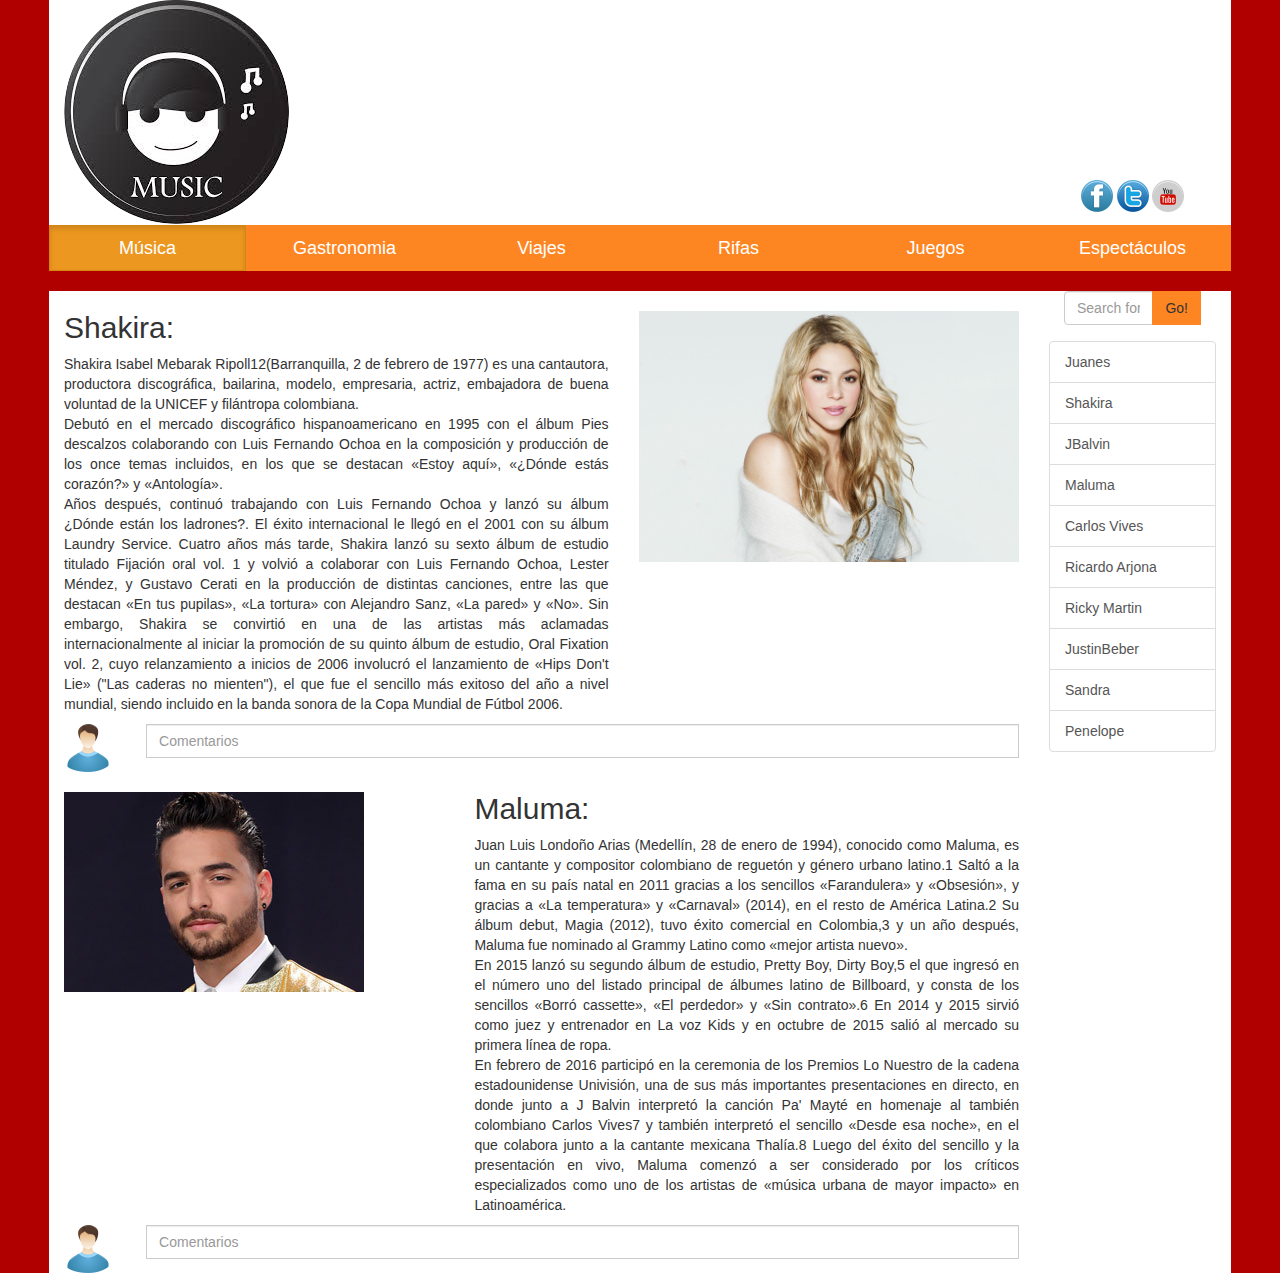
<file: blogmusica/index.html>
<!DOCTYPE html>
<html>
<head>
	<meta charset="utf-8">
	<meta http-equiv="X-UA-Compatible" content="IE=edge">
  <meta name="viewport" content="width=device-width, initial-scale=1, maximum-scale=1, user-scalable=no">
	<title>Blog Musical</title>
	<link rel="stylesheet" href="css/bootstrap.min.css" media="screen">
	<link rel="stylesheet" href="css/estilos.css" media="screen">
</head>
<body class='cinema-body'>
  <div class="row container-fluid">
    <div class="cabeza">
      <div class="row text-center">
        <div class='col-xs-12 col-sm-12 col-md-10'>
          <img class='img-responsive logo ' src='imagenes/logomusica.png'/>
        </div>
        <div class='redes-sociales col-xs-12 col-sm-12 col-md-2'>
          <a href="https://www.facebook.com/"><img class='img-rounded img-social' src='imagenes/Facebook32.png'/></a>
          <a href="https://twitter.com/"><img class='img-rounded img-social' src='imagenes/Twitter32.png'/></a>
          <a href="https://www.youtube.com/"><img class='img-rounded img-social' src='imagenes/Youtube32.png'/></a>
        </div>
      </div>
      <div class="row menu">
        <a href="index.html" type="button" class="btn btn-warning active btn-lg col-xs-12 col-sm-2 col-md-2">Música</a>      
        <a href="../bloggastronomia/gastronomia.html" type="button" class="btn btn-warning btn-lg col-xs-12 col-sm-2 col-md-2">Gastronomia</a>
        <a href="../blogturismo/index.html" type="button" class="btn btn-warning btn-lg col-xs-12 col-sm-2 col-md-2">Viajes</a>   
        <a href="#" type="button" class="btn btn-warning btn-lg col-xs-12 col-sm-2 col-md-2">Rifas</a>
        <a href="#" type="button" class="btn btn-warning btn-lg col-xs-12 col-sm-2 col-md-2">Juegos</a>
        <a href="#" type="button" class="btn btn-warning btn-lg col-xs-12 col-sm-2 col-md-2">Espectáculos</a>
      </div>      
    </div>
  </div>
  <div class="row cuerpo">
    <div class=" container-fluid">        
      <div class="row">
        <div class='col-md-10 izquierda'>
          <div class="row">
              <div class='col-md-7'>
                <h2>Shakira:</h2>
                <p>Shakira Isabel Mebarak Ripoll1​2​(Barranquilla, 2 de febrero de 1977) es una cantautora, productora discográfica, bailarina, modelo, empresaria, actriz, embajadora de buena voluntad de la UNICEF y filántropa colombiana.<br>

                Debutó en el mercado discográfico hispanoamericano en 1995 con el álbum Pies descalzos colaborando con Luis Fernando Ochoa en la composición y producción de los once temas incluidos, en los que se destacan «Estoy aquí», «¿Dónde estás corazón?» y «Antología».<br>

                Años después, continuó trabajando con Luis Fernando Ochoa y lanzó su álbum ¿Dónde están los ladrones?. El éxito internacional le llegó en el 2001 con su álbum Laundry Service. Cuatro años más tarde, Shakira lanzó su sexto álbum de estudio titulado Fijación oral vol. 1 y volvió a colaborar con Luis Fernando Ochoa, Lester Méndez, y Gustavo Cerati en la producción de distintas canciones, entre las que destacan «En tus pupilas», «La tortura» con Alejandro Sanz, «La pared» y «No». Sin embargo, Shakira se convirtió en una de las artistas más aclamadas internacionalmente al iniciar la promoción de su quinto álbum de estudio, Oral Fixation vol. 2, cuyo relanzamiento a inicios de 2006 involucró el lanzamiento de «Hips Don't Lie» ("Las caderas no mienten"), el que fue el sencillo más exitoso del año a nivel mundial, siendo incluido en la banda sonora de la Copa Mundial de Fútbol 2006.<br>
                </p>
              </div>
              <div class='col-sm-12 col-md-5 artista'>
                <img class='img-responsive' src='imagenes/shakira.jpg' />
              </div>
            
            <div class="input-group col-xs-12 col-md-12">
              <div class="col-md-1 col-sm-1 col-xs-1">
                <img class="comen" src="imagenes/Man.png" />
              </div>
              <div class=" col-md-11 col-sm-11 col-xs-11">
                <input type="text" class="form-control" placeholder="Comentarios" aria-describedby="sizing-addon1">
              </div>
            </div>
          </div>
          <div class="row">
              <div class='col-sm-12 col-md-5 artista'>
                <img class='img-responsive' src='imagenes/maluma.jpg' />
              </div>
              <div class='col-md-7'>
                <h2>Maluma:</h2>
                <p>Juan Luis Londoño Arias (Medellín, 28 de enero de 1994), conocido como Maluma, es un cantante y compositor colombiano de reguetón y género urbano latino.1​ Saltó a la fama en su país natal en 2011 gracias a los sencillos «Farandulera» y «Obsesión», y gracias a «La temperatura» y «Carnaval» (2014), en el resto de América Latina.2​ Su álbum debut, Magia (2012), tuvo éxito comercial en Colombia,3​ y un año después, Maluma fue nominado al Grammy Latino como «mejor artista nuevo».<br>

                En 2015 lanzó su segundo álbum de estudio, Pretty Boy, Dirty Boy,5​ el que ingresó en el número uno del listado principal de álbumes latino de Billboard, y consta de los sencillos «Borró cassette», «El perdedor» y «Sin contrato».6​ En 2014 y 2015 sirvió como juez y entrenador en La voz Kids y en octubre de 2015 salió al mercado su primera línea de ropa.<br>

                En febrero de 2016 participó en la ceremonia de los Premios Lo Nuestro de la cadena estadounidense Univisión, una de sus más importantes presentaciones en directo, en donde junto a J Balvin interpretó la canción Pa' Mayté en homenaje al también colombiano Carlos Vives7​ y también interpretó el sencillo «Desde esa noche», en el que colabora junto a la cantante mexicana Thalía.8​ Luego del éxito del sencillo y la presentación en vivo, Maluma comenzó a ser considerado por los críticos especializados como uno de los artistas de «música urbana de mayor impacto» en Latinoamérica.<br>
                </p>
              </div>              
            <div class="input-group col-xs-12 col-md-12">
              <div class="col-md-1 col-sm-1 col-xs-1">
                <img class="comen" src="imagenes/Man.png" />
              </div>
              <div class=" col-md-11 col-sm-11 col-xs-11">
                <input type="text" class="form-control" placeholder="Comentarios" aria-describedby="sizing-addon1">
              </div>
            </div>
          </div>         
        </div>          
        <div class='col-md-2 derecha hidden-xs'>
          <div class="col-lg-12 buscar">
              <div class="input-group">
                <input type="text" class="form-control" placeholder="Search for...">
                <span class="input-group-btn">
                  <button class="btn btn-default" type="button">Go!</button>
                </span>
              </div>
            </div>
            <div class="list-group busqueda">
              <button type="button" class="list-group-item">Juanes</button>
              <button type="button" class="list-group-item">Shakira</button>
              <button type="button" class="list-group-item">JBalvin</button>
              <button type="button" class="list-group-item">Maluma</button>
              <button type="button" class="list-group-item">Carlos Vives</button>
              <button type="button" class="list-group-item">Ricardo Arjona</button>
              <button type="button" class="list-group-item">Ricky Martin</button>
              <button type="button" class="list-group-item">JustinBeber</button>
              <button type="button" class="list-group-item">Sandra</button>
              <button type="button" class="list-group-item">Penelope</button>
            </div>
          </div>
        </div>
      </div>
    </div>
  </div>    
</body>
</html>
</file>
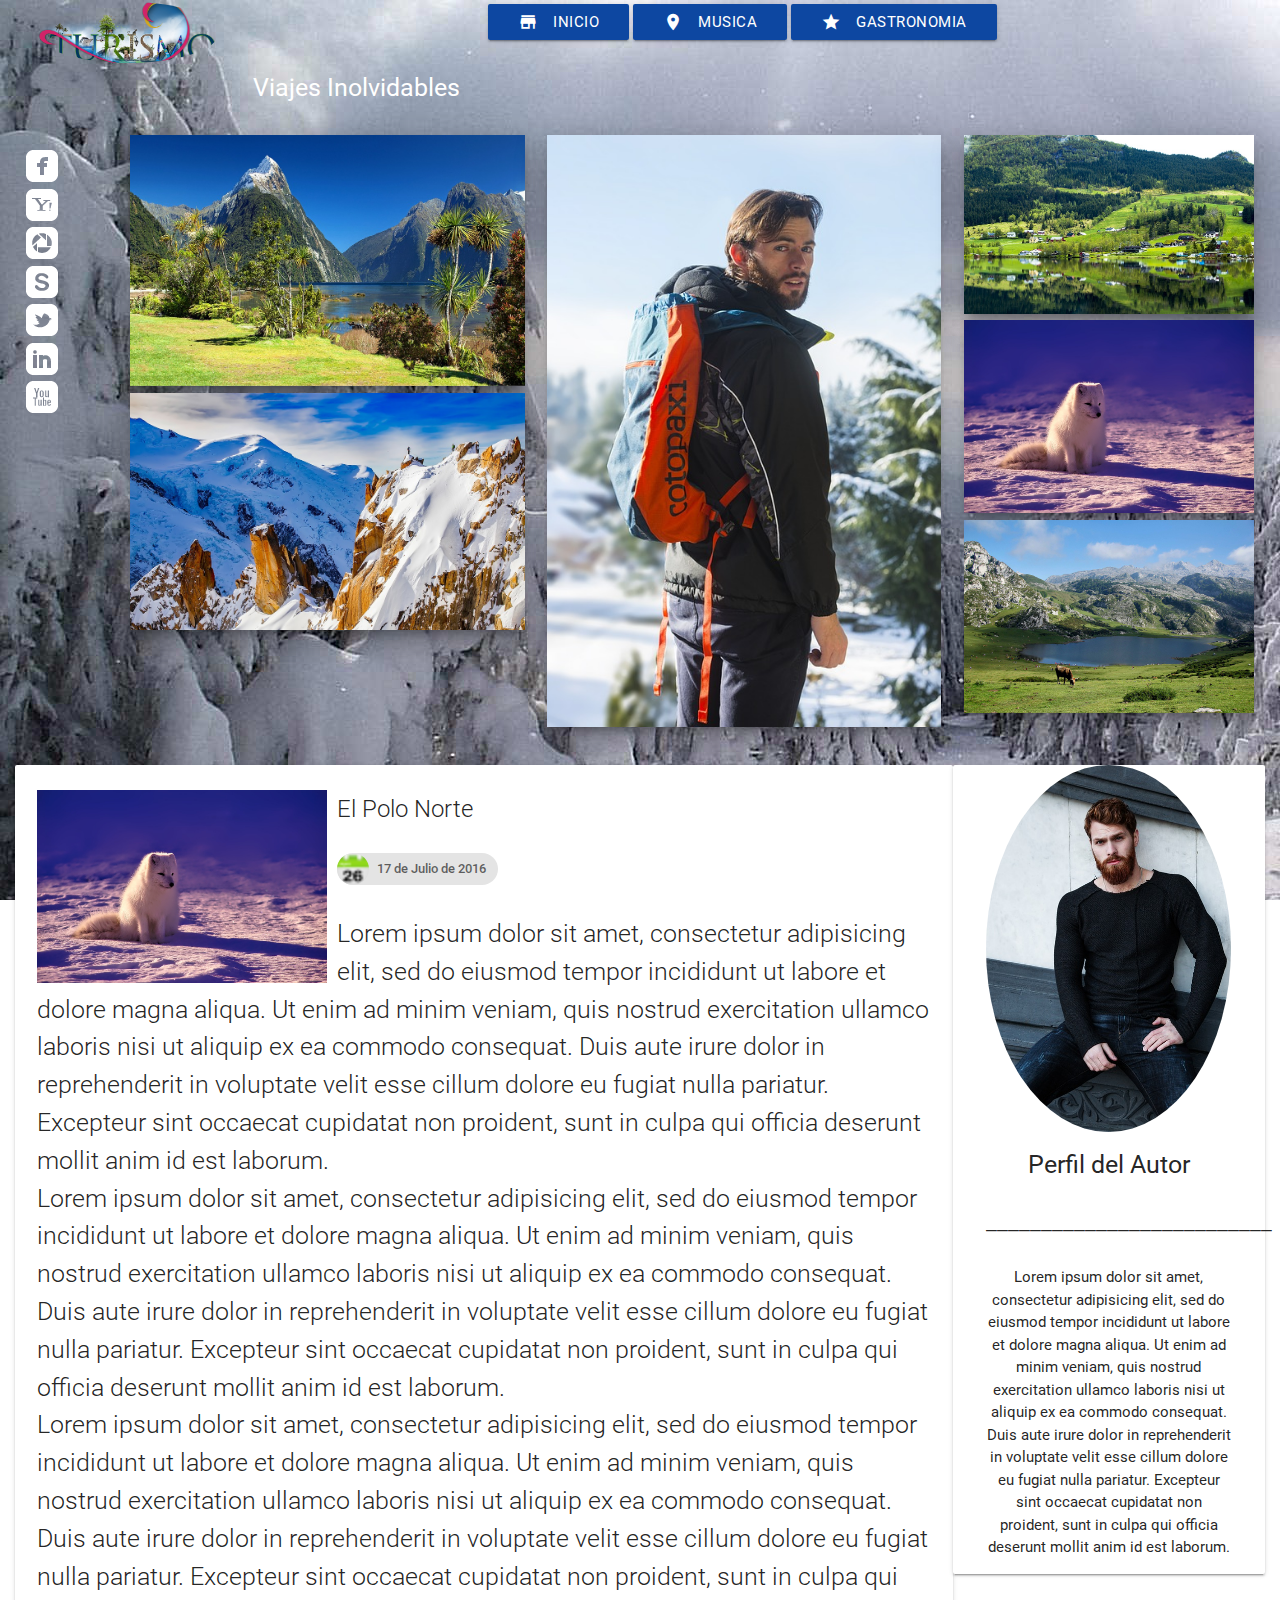
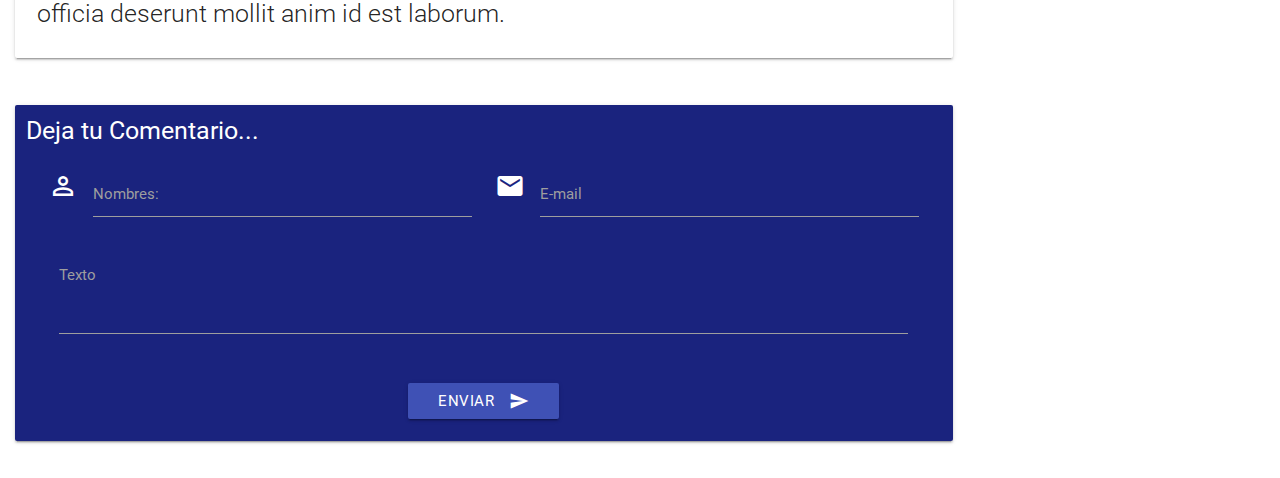
<file: blogturismo/index.html>
<!DOCTYPE html>
<html>
<head>
  <meta charset="utf-8">
  <meta name="viewport" content="width=device-width, initial-scale=1, maximum-scale=1.0"/>  
  <link rel="stylesheet" href="https://fonts.googleapis.com/icon?family=Material+Icons"><!-- Importa las hojas de estilos de materialize css -->
  <link rel="stylesheet" type="text/css" href="css/materialize.css" media="screen, proyection">
  <link rel="stylesheet" type="text/css" href="css/estilos_personalizados.css">
  <title>Formularios</title>
  <script>
    $(document).ready(function() {
    $('select').material_select();
  });
  </script>
</head>
<body>

<div class="row">
    <div class="col l12">
      <div class="col l2">
        <img class="circle responsive-img" src="imagenes/logoturismo.png" alt="">
      </div>
      <div class="col l10">
        <div class="row">
          <div class="col l12 hide-on-small-only" id="menu">         
            <div class="col s12 center-align" id="menu">
              <a href="#" class="btn btn-small blue darken-4 waves-effect"><i class="material-icons left">store</i> INICIO</a>
              <a href="../blogmusica/index.html" class="btn btn-small blue darken-4 waves-effect"><i class="material-icons left">location_on</i>Musica</a>
              <a href="../bloggastronomia/gastronomia.html" class="btn btn-small blue darken-4 waves-effect"><i class="material-icons left">grade</i>Gastronomia</a>
            </div>            
          </div>          
        </div>
        <div class="col l12">
            <h5 class="white-text">Viajes Inolvidables</h5>
        </div>
      </div>      
    </div>
  </div>
    
  <div class="row">
    <div class="col l1">
      <ul class="hide-on-med-and-down">
            <li class="active"><a href="#"><img src="imagenes/white_facebook.png" alt=""></a></li>
            <li><a href="#"><img src="imagenes/white_yahoo.png" alt=""></a></li>
            <li><a href="#"><img src="imagenes/white_picasa.png" alt=""></a></li>
            <li class="active"><a href=""><img src="imagenes/white_skype.png" alt=""></a></li>
            <li><a href="#"><img src="imagenes/white_twitter_bird.png" alt=""></a></li>
            <li><a href="#"><img src="imagenes/white_linkedin.png" alt=""></a></li>
            <li><a href="#"><img src="imagenes/white_youtube.png" alt=""></a></li>
         </ul>
    </div>
    <div class="col l4">
      <a href=""><img class="responsive-img z-depth-5" src="imagenes/vistaalpes.jpg" alt=""></a>
      <a href=""><img class="responsive-img z-depth-5" src="imagenes/montañas.jpg" alt=""></a>
    </div>
    <div class="col l4"><a href=""><img class="responsive-img z-depth-5" src="imagenes/viajero.jpg" alt=""></a></div>
    <div class="col l3">
      <a href=""><img class="responsive-img z-depth-5" src="imagenes/campoabierto.jpg" alt=""></a>
      <a href=""><img class="responsive-img z-depth-5" src="imagenes/polo.jpg" alt=""></a>
      <a href=""><img class="responsive-img z-depth-5" src="imagenes/campo.jpg" alt=""></a>
    </div>
  </div>

  <div class="row">
    <div class="card col s12 m9 l9">
      <div class="col l12"> 
        <p class="flow-text justify-align"><img src="imagenes/polo.jpg" align="left" class="responsive-img imgdescripcion" id="ll">
        <span class="card-title">El Polo Norte</span>     
          <div class="chip">
            <img src="imagenes/calenda16.png">
            17 de Julio de 2016
          </div><br>
          </p>
          <p class="flow-text">  
        Lorem ipsum dolor sit amet, consectetur adipisicing elit, sed do eiusmod tempor incididunt ut labore et dolore magna aliqua. Ut enim ad minim veniam, quis nostrud exercitation ullamco laboris nisi ut aliquip ex ea commodo consequat. Duis aute irure dolor in reprehenderit in voluptate velit esse cillum dolore eu fugiat nulla pariatur. Excepteur sint occaecat cupidatat non proident, sunt in culpa qui officia deserunt mollit anim id est laborum.</br>

        Lorem ipsum dolor sit amet, consectetur adipisicing elit, sed do eiusmod tempor incididunt ut labore et dolore magna aliqua. Ut enim ad minim veniam, quis nostrud exercitation ullamco laboris nisi ut aliquip ex ea commodo consequat. Duis aute irure dolor in reprehenderit in voluptate velit esse cillum dolore eu fugiat nulla pariatur. Excepteur sint occaecat cupidatat non proident, sunt in culpa qui officia deserunt mollit anim id est laborum.</br>
        
        Lorem ipsum dolor sit amet, consectetur adipisicing elit, sed do eiusmod tempor incididunt ut labore et dolore magna aliqua. Ut enim ad minim veniam, quis nostrud exercitation ullamco laboris nisi ut aliquip ex ea commodo consequat. Duis aute irure dolor in reprehenderit in voluptate velit esse cillum dolore eu fugiat nulla pariatur. Excepteur sint occaecat cupidatat non proident, sunt in culpa qui officia deserunt mollit anim id est laborum.</p>
      </div>
    </div>
    <div class="card col s12 m3 l3">
      <div class="col l12">
           <div class="col s12 m12 l12 center-align">
             <img src="imagenes/modelo.jpg" class="circle responsive-img">
           </div>
           <div class="col l12 center-align">
             <h5>Perfil del Autor</h5>
             <p class="flow-text">__________________________</p>
             <p>Lorem ipsum dolor sit amet, consectetur adipisicing elit, sed do eiusmod tempor incididunt ut labore et dolore magna aliqua. Ut enim ad minim veniam, quis nostrud exercitation ullamco laboris nisi ut aliquip ex ea commodo consequat. Duis aute irure dolor in reprehenderit in voluptate velit esse cillum dolore eu fugiat nulla pariatur. Excepteur sint occaecat cupidatat non proident, sunt in culpa qui officia deserunt mollit anim id est laborum.</p>
           </div>
      </div>
    </div>
  </div>



    <div class="row">
      <form>
       <div class="col s12 m9 l9 card-panel card-panel indigo darken-4">
       <h5 class="white-text text-accent-1">Deja tu Comentario...</h5>
         <div class="row white-text text-accent-1">
           <div class="input-field col s6">
             <i class="material-icons prefix">perm_identity</i>
             <input id="nombre" type="text" class="validate">
             <label for="nombre">Nombres:</label>
           </div>           
           <div class="input-field col s6">
             <i class="material-icons prefix">email</i>
             <input type="email" id="email" class="validate">
             <label for="email" data-success="Correcto" data-error="Debes completar este campo">E-mail</label>     
           </div>           
           
         <div class="row">
           <div class="input-field col s12">
             <textarea id="texto" class="materialize-textarea" name=""></textarea>
             <label for="texto">Texto</label>
           </div>         
         </div>
         <div class="boton-envio col s12 m12 l12 center-align">
               <button class="btn waves-effect waves-light indigo" type="submit" name="action">Enviar
                  <i class="material-icons right">send</i>
              </button>
             </div>
        </div>
       </div>
      </form>
    </div>
  </div>
<script type="text/javascript" src="https://code.jquery.com/jquery-2.1.1.min.js"></script>
<script src="js/materialize.min.js" type="text/javascript"></script>
<script>
$(document).ready(function() {
$('select').material_select();
});
</script>

</body>
</html>
</file>
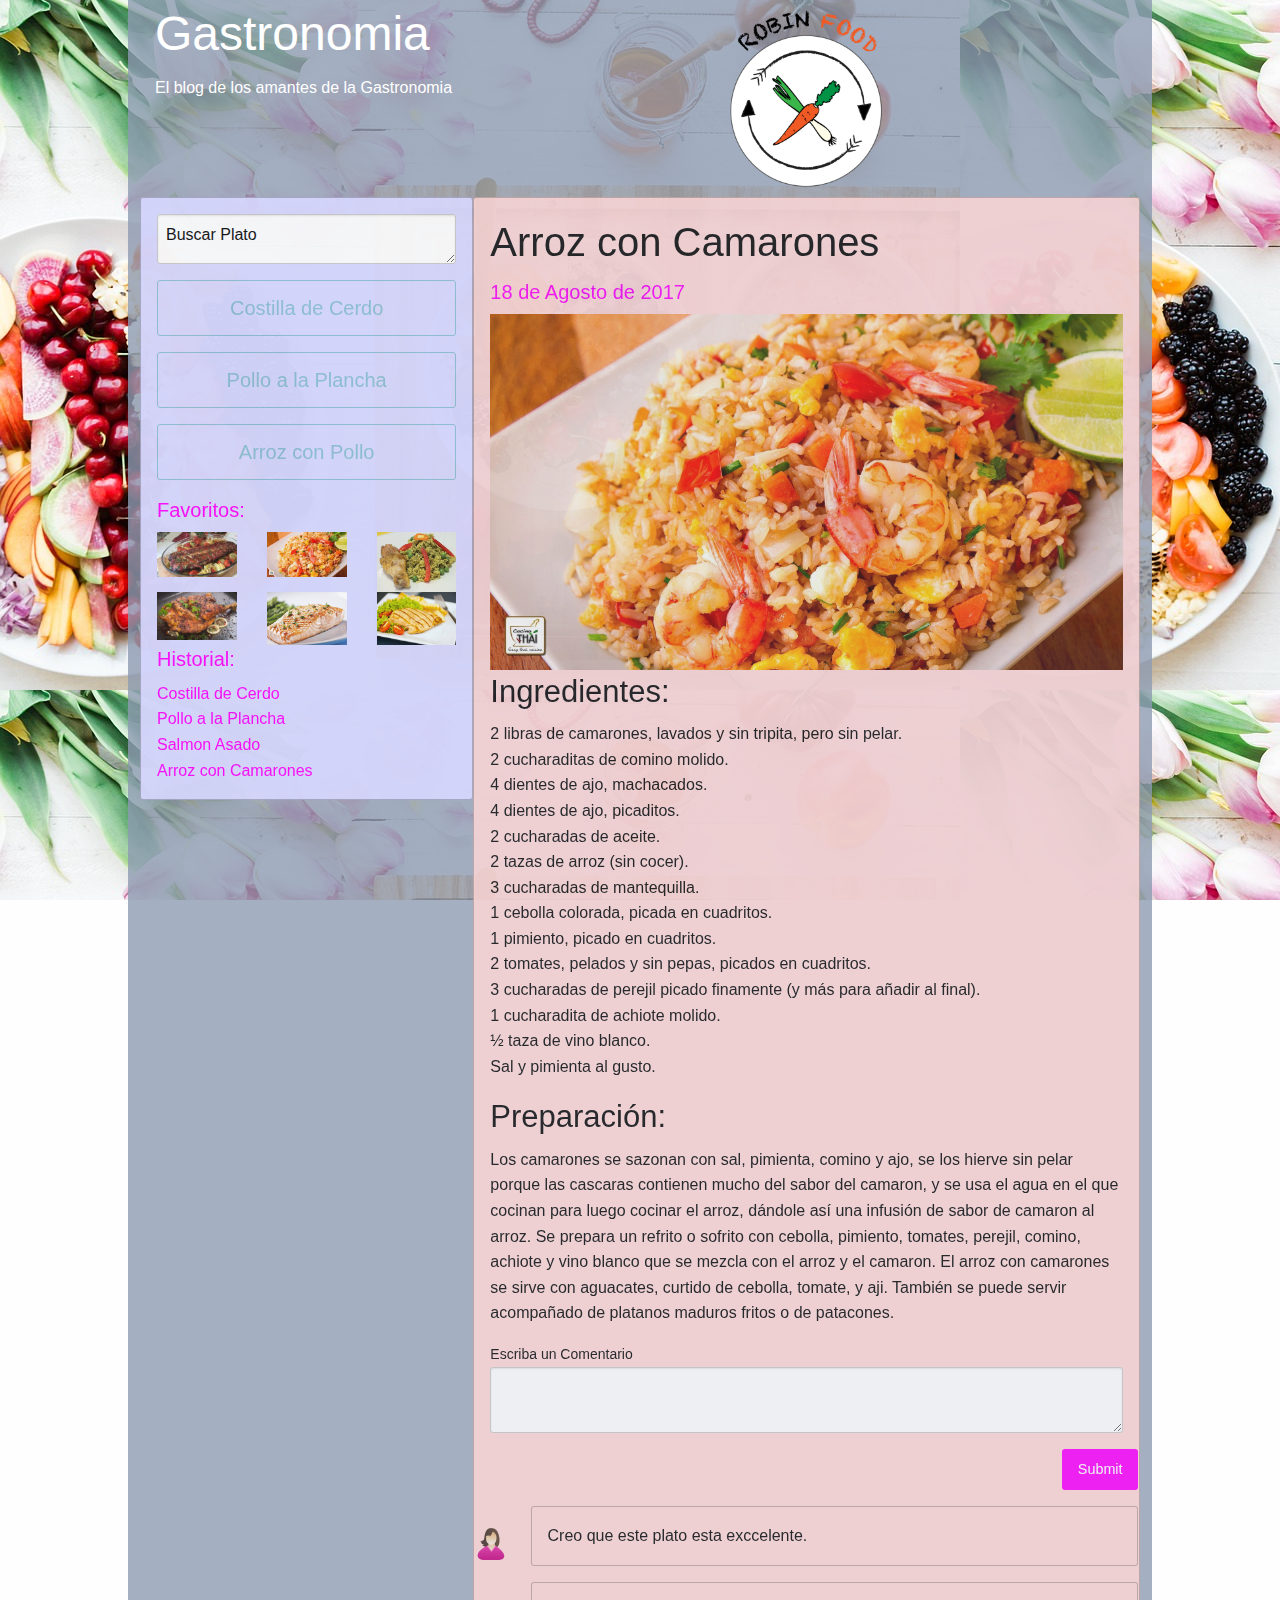
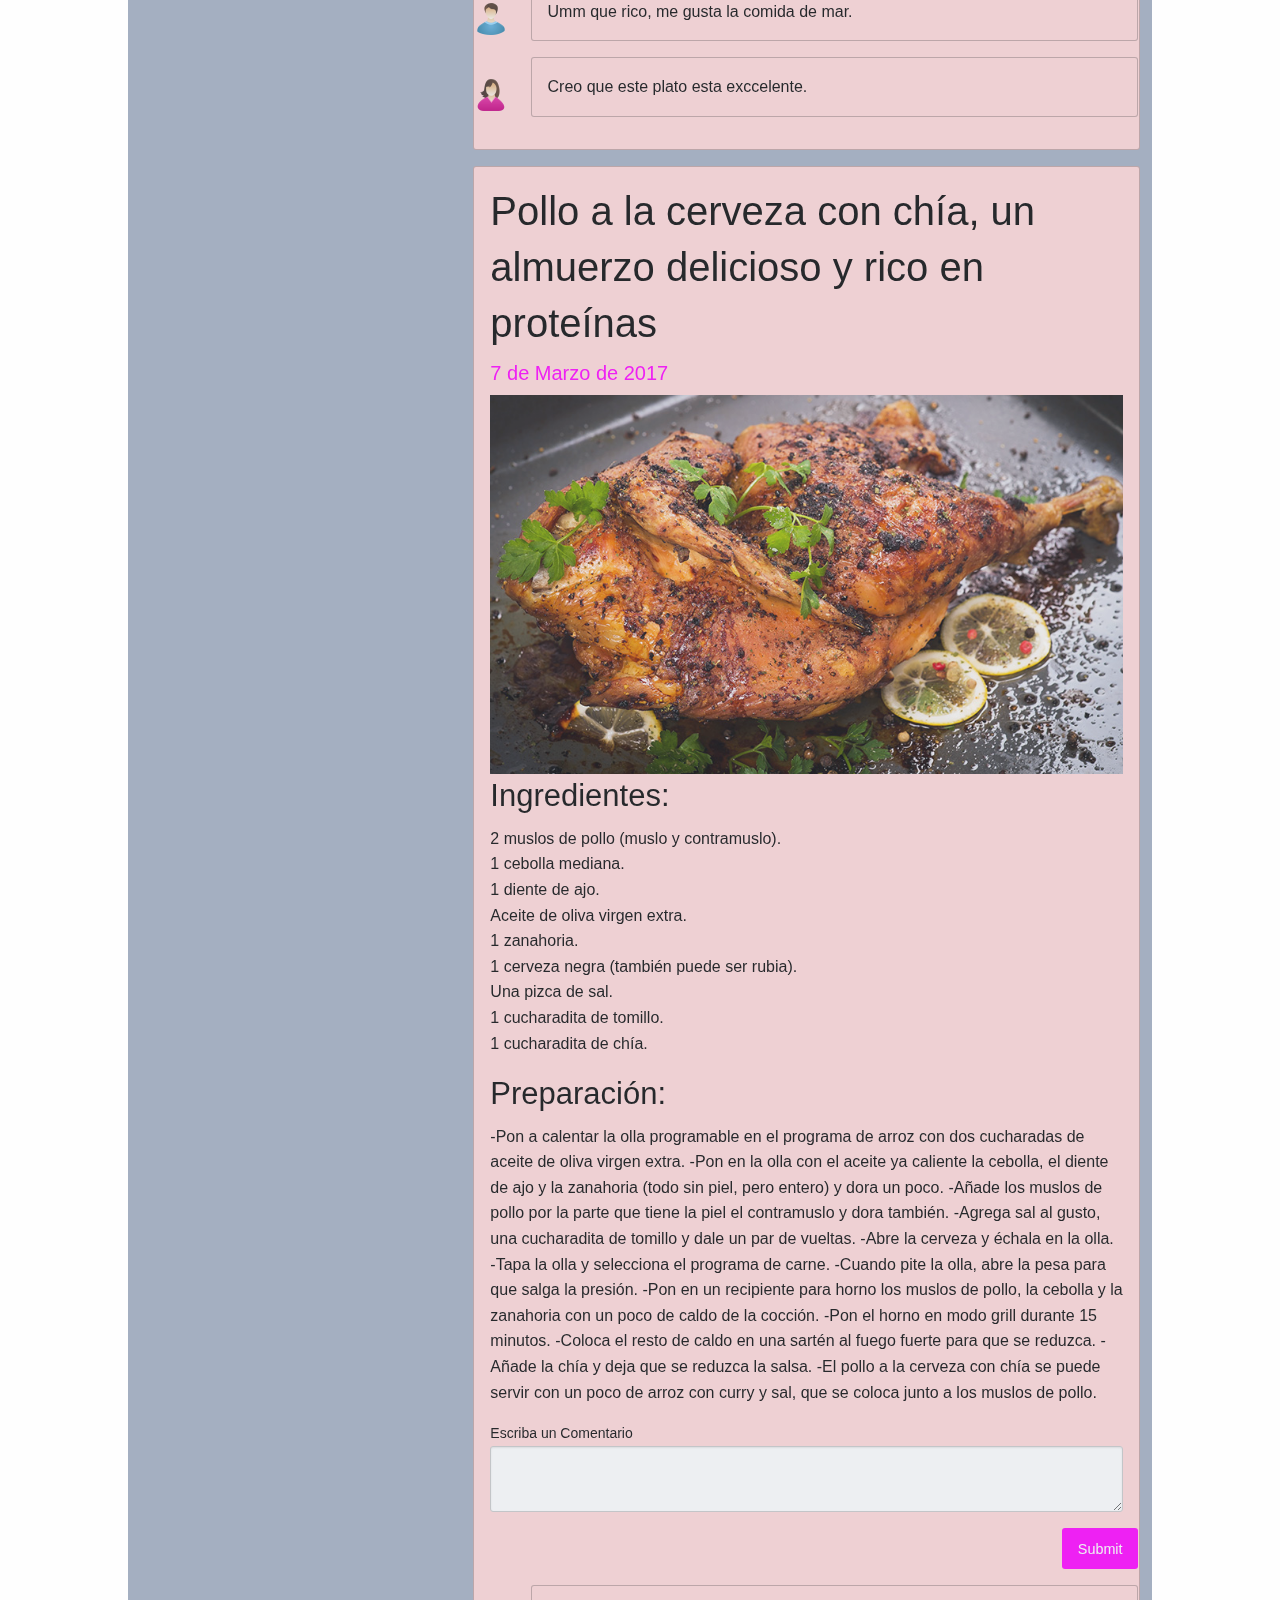
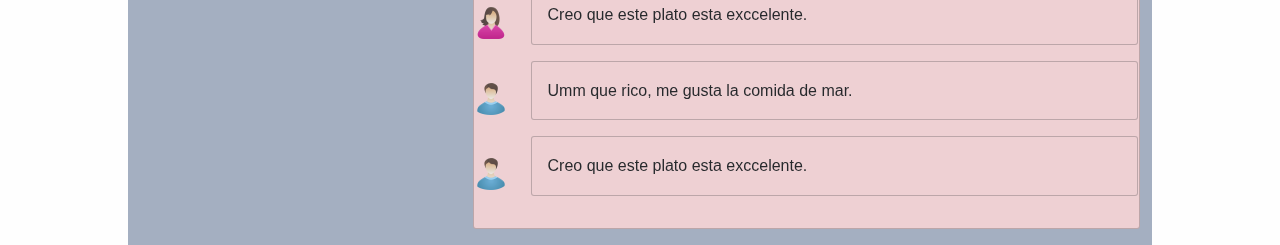
<file: bloggastronomia/gastronomia.html>
<!DOCTYPE html>
<html>
<head>
	<meta charset="utf-8">
	<meta http-equiv="X-UA-Compatible" content="IE=edge">
	<title>Gastronomia</title>
	<link rel="stylesheet" href="css/foundation.min.css">
	<link rel="stylesheet" type="text/css" href="css/app.css">
</head>
<body>
	<div class="contenedor">		
    	<div class="row cabecera hide-for-small-only">
			<div class="large-4 columns">
			<h1>Gastronomia</h1>

			<p class="separator-center">El blog de los amantes de la Gastronomia</p>

			</div>
			<div class="large-8 columns">
				<img class="logo float-center" src="imagenes/gastronomia.png" alt="">
			</div>
		</div>

		<div class="row small-stack medium-unstack collapse align-spaced">
			<div class="large-8 columns large-order-2 cuerpo">
				<div class="callout warning cuerpo">
				<h2>Arroz con Camarones</h2>
				<h5>18 de Agosto de 2017</h5>
				<img src="imagenes/arrozcamarones.jpg" alt="">
				<h3>Ingredientes:</h3>
				<p>
				2 libras de camarones, lavados y sin tripita, pero sin pelar.<br>
				2 cucharaditas de comino molido.<br>
				4 dientes de ajo, machacados.<br>
			    4 dientes de ajo, picaditos.<br>
			    2 cucharadas de aceite.<br>
			    2 tazas de arroz (sin cocer).<br>
			    3 cucharadas de mantequilla.<br>
			    1 cebolla colorada, picada en cuadritos.<br>
			    1 pimiento, picado en cuadritos.<br>
			    2 tomates, pelados y sin pepas, picados en cuadritos.<br>
			    3 cucharadas de perejil picado finamente (y más para añadir al final).<br>
			    1 cucharadita de achiote molido.<br>
			    ½ taza de vino blanco.<br>
			    Sal y pimienta al gusto.<br>
				</p>
				<h3>Preparación:</h3>
				<p>
				Los camarones se sazonan con sal, pimienta, comino y ajo, se los hierve sin pelar porque las cascaras contienen mucho del sabor del camaron, y se usa el agua en el que cocinan para luego cocinar el arroz, dándole así una infusión de sabor de camaron al arroz. Se prepara un refrito o sofrito con cebolla, pimiento, tomates, perejil, comino, achiote y vino blanco que se mezcla con el arroz y el camaron. El arroz con camarones se sirve con aguacates, curtido de cebolla, tomate, y aji. También se puede servir acompañado de platanos maduros fritos o de patacones.
				</p>
				<label>Escriba un Comentario
		            <textarea name="TextoLargo" rows="2" cols="40"></textarea>
		         </label>
		         <div class="row">
		         	<div class="small-1 small-offset-11">
		         		<input type="submit" class="button float-right"/>
		         	</div>	         	
		         </div>
		         <div class="row align-center align-middle ">
		         	<div class="small-2 large-1">
		         		<img src="imagenes/woman.png" alt="">
		         	</div>
		         	<div class="small-10 large-11">
		         		<p class="callout warning text-justify">Creo que este plato esta exccelente.</p>
		         	</div>
		         	<div class="small-2 large-1">
		         		<img src="imagenes/Man.png" alt="">
		         	</div>
		         	<div class="small-10 large-11">
		         		<p class="callout warning text-justify">Umm que rico, me gusta la comida de mar.</p>
		         	</div>
		         	<div class="small-2 large-1">
		         		<img src="imagenes/woman.png" alt="">
		         	</div>
		         	<div class="small-10 large-11">
		         		<p class="callout warning text-justify">Creo que este plato esta exccelente.</p>
		         	</div>
		         </div>
		        </div>
		        <div class="callout warning cuerpo"> 
				<h2>Pollo a la cerveza con chía, un almuerzo delicioso y rico en proteínas</h2>
				<h5>7 de Marzo de 2017</h5>
				<img src="imagenes/pollo.jpg" alt="">
				<h3>Ingredientes:</h3>
				<p>				
			    2 muslos de pollo (muslo y contramuslo).<br>
			    1 cebolla mediana.<br>
			    1 diente de ajo.<br>
			    Aceite de oliva virgen extra.<br>
			    1 zanahoria.<br>
			    1 cerveza negra (también puede ser rubia).<br>
			    Una pizca de sal.<br>
			    1 cucharadita de tomillo.<br>
			    1 cucharadita de chía.<br>
				</p>
				<h3>Preparación:</h3>
				<p>
				-Pon a calentar la olla programable en el programa de arroz con dos cucharadas de aceite de oliva virgen extra.

				-Pon en la olla con el aceite ya caliente la cebolla, el diente de ajo y la zanahoria (todo sin piel, pero entero) y dora un poco.

				-Añade los muslos de pollo por la parte que tiene la piel el contramuslo y dora también.

				-Agrega sal al gusto, una cucharadita de tomillo y dale un par de vueltas.

				-Abre la cerveza y échala en la olla.

				-Tapa la olla y selecciona el programa de carne.

				-Cuando pite la olla, abre la pesa para que salga la presión.

				-Pon en un recipiente para horno los muslos de pollo, la cebolla y la zanahoria con un poco de caldo de la cocción.

				-Pon el horno en modo grill durante 15 minutos.

				-Coloca el resto de caldo en una sartén al fuego fuerte para que se reduzca.

				-Añade la chía y deja que se reduzca la salsa.

				-El pollo a la cerveza con chía se puede servir con un poco de arroz con curry y sal, que se coloca junto a los muslos de pollo.
				</p>
				<label>Escriba un Comentario
		            <textarea name="TextoLargo" rows="2" cols="40"></textarea>
		         </label>
		         <div class="row">
		         	<div class="small-1 small-offset-11">
		         		<input type="submit" class="button float-right"/>
		         	</div>		         	
		         </div>
		         <div class="row align-center align-middle ">
		         	<div class="small-2 large-1">
		         		<img src="imagenes/woman.png" alt="">
		         	</div>
		         	<div class="small-10 large-11">
		         		<p class="callout warning text-justify">Creo que este plato esta exccelente.</p>
		         	</div>
		         	<div class="small-2 large-1">
		         		<img src="imagenes/Man.png" alt="">
		         	</div>
		         	<div class="small-10 large-11">
		         		<p class="callout warning text-justify">Umm que rico, me gusta la comida de mar.</p>
		         	</div>
		         	<div class="small-2 large-1">
		         		<img src="imagenes/Man.png" alt="">
		         	</div>
		         	<div class="small-10 large-11">
		         		<p class="callout warning text-justify">Creo que este plato esta exccelente.</p>
		         	</div>
		         </div>
				</div>		
			</div>

			<div class="large-4 columns align-self-top large-order-1 hide-for-small-only">
				<div class="callout success cuerpo">
					<label>
		            	<textarea name="TextoLargo" rows="1" cols="10">Buscar Plato</textarea>
		          	</label>
		          	<div class="small-12">
				       <a href="#" class="button hollow primary large expanded">Costilla de Cerdo</a>
				       <a href="#" class="button hollow primary large expanded">Pollo a la Plancha</a>
				       <a href="#" class="button hollow primary large expanded">Arroz con Pollo</a>
					</div>
					<h5>Favoritos:</h5>
					<div class="row">
						<div class="large-4 columns"><a href="#"><img src="imagenes/costillacerdo.jpg" alt=""></a></div>
						<div class="large-4 columns"><a href="#"><img src="imagenes/arrozcamarones.jpg" alt=""></a></div>
						<div class="large-4 columns"><a href="#"><img src="imagenes/arrozconpollo.jpg" alt=""></a></div>
					</div>
					<div class="row">
						<div class="large-4 columns"><a href="#"><img src="imagenes/pollo.jpg" alt=""></a></div>
						<div class="large-4 columns"><a href="#"><img src="imagenes/salmon.jpg" alt=""></a></div>
						<div class="large-4 columns"><a href="#"><img src="imagenes/polloalaplancha.jpg" alt=""></a></div>
					</div>
					<h5>Historial:</h5>
					<ol class="no-bullet">
					  <li><a class="especial" href="#">Costilla de Cerdo</a></li>
					  <li><a class="especial" href="#">Pollo a la Plancha</a></li>
					  <li><a class="especial" href="#">Salmon Asado</a></li>
					  <li><a class="especial" href="#">Arroz con Camarones</a></li>
					</ol>

				</div>
			</div>
			


	</div>






<script src="js/vendor/jquery.js" type="text/javascript" charset="utf-8" async defer></script>
<script src="js/vendor/what-input.js" type="text/javascript" charset="utf-8" async defer></script>
<script src="js/vendor/foundation.js" type="text/javascript" charset="utf-8" async defer></script>
<script src="js/app.js" type="text/javascript" charset="utf-8" async defer></script>
</body>
</html>
</file>
<file: blogmusica/css/estilos.css>
body{
	max-width: 90%;
	background-color: #B10000;
	margin: 0 auto;
}

.container-fluid{
	background-color: white;
}

.cabeza{
	height: 100px;
	padding-bottom: 50px
}

.redes-sociales{
	text-align: center;
	margin-top: 180px;
}

.cuerpo{
	padding-top: 20px;
}

.btn{
	border-radius: 0%;
	background-color: #FD8622;
	border-color: #FD8622;
}

.btn:hover, .btn:active{
	border-radius: 0%;
	background-color: #B10000;
	border-color: #B10000;
}

.artista{
	padding-top: 2%;
}

p{
	text-align: justify;
}

.buscar{
	height: 50px;
}

.busqueda{
	padding-top: 20px;
}


@media screen and (max-width: 480px){

	.redes-sociales{
		margin-top: 10%;
	}

	.logo{
		text-align: center;
	}

	.comen{
		width: 30px;
	}

}
</file>
<file: blogturismo/css/estilos_personalizados.css>
body{
	background-image: url("../imagenes/paisaje.jpg");
	background-attachment: fixed;
	width: 100%
}

.row{
	width: 98%;
	padding: 2px;
}

.imgdescripcion{
	width: 300px;
	padding-right: 10px;
}
</file>
<file: bloggastronomia/css/app.css>
body{
	background-image: url("../imagenes/fondo.jpg");
	background-attachment: fixed;
	width: 100%
}

.contenedor{
	width: 80%;
	background-color: rgba(141, 155, 178, 0.8);
	margin:auto;
}

.cabecera{
	color: white;
}

.logo{
	width: 30%;
}

.cuerpo{
	opacity: 0.9;
}

.button{
	background-color: magenta;
}

.button:hover{
	background-color: #FDE0F3;
	color:magenta;
}

.button:visited{
	background-color: magenta;
}

.especial{
	color:magenta;
}

.especial:hover{
	color:white;
}

h5{
	color:magenta;
}

@media screen and (max-width: 480px){
	.contenedor{
		width: 95%;
	}
}
</file>
